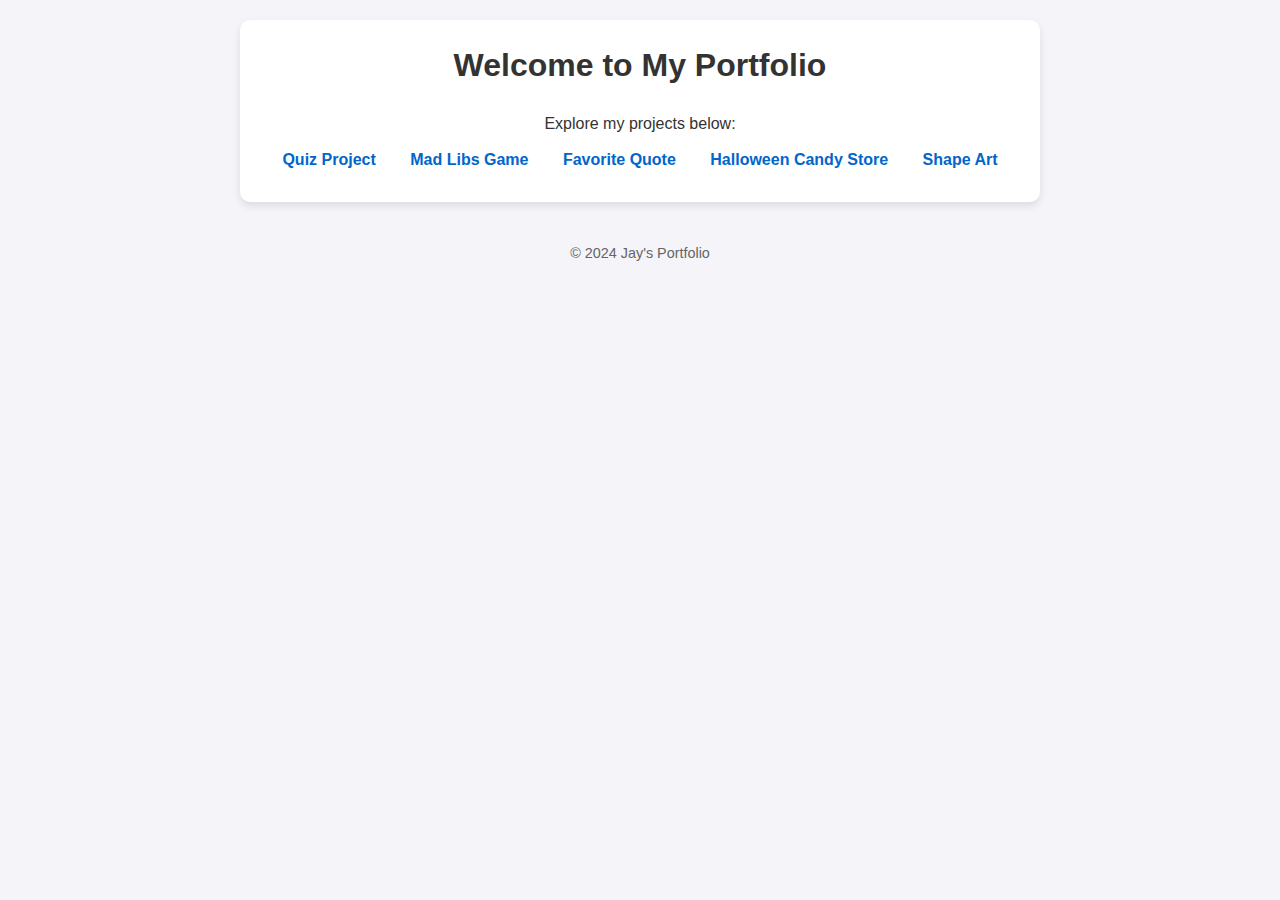
<file: index.html>
<!DOCTYPE html>
<html lang="en">
<head>
  <meta charset="UTF-8">
  <meta name="viewport" content="width=device-width, initial-scale=1.0">
  <title>My Portfolio</title>
  <link rel="stylesheet" href="style.css">
</head>
<body>
  <div class="container">
    <h1>Welcome to My Portfolio</h1>
    <p>Explore my projects below:</p>
    <div class="project-links">
      <a href="Quiz.html">Quiz Project</a>
      <a href="Madlibs.html">Mad Libs Game</a>
      <a href="Favquote.html">Favorite Quote</a>
      <a href="Candy.html">Halloween Candy Store</a>
      <a href="Shape.html">Shape Art</a>
    </div>
  </div>
  <footer>
    <p>© 2024 Jay's Portfolio</p>
  </footer>
</body>
</html>
</file>
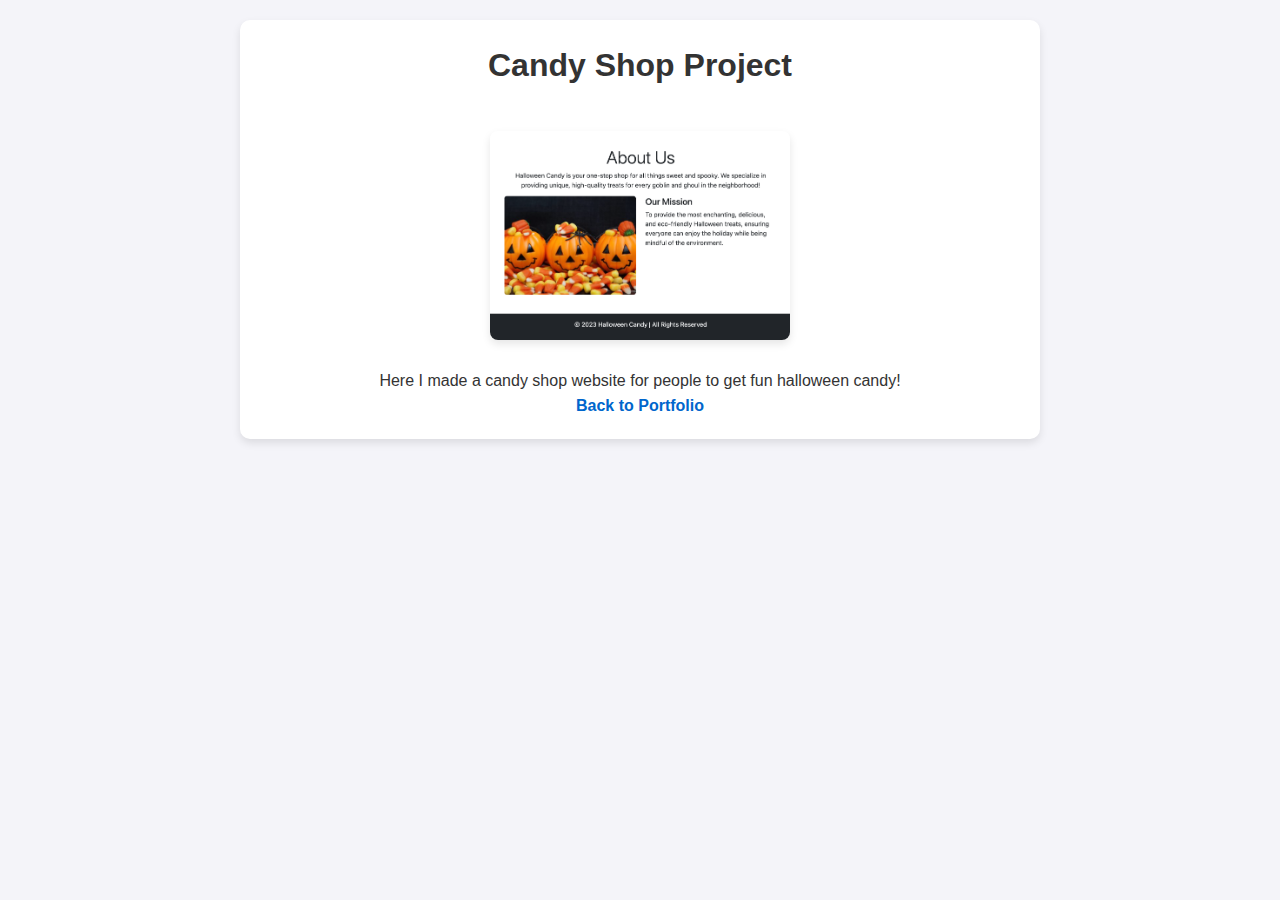
<file: Candy.html>
<!DOCTYPE html>
<html lang="en">
<head>
  <meta charset="UTF-8">
  <meta name="viewport" content="width=device-width, initial-scale=1.0">
  <title>Candy Shop Project</title>
  <link rel="stylesheet" href="style.css">
</head>
<body>
  <div class="container">
    <h1>Candy Shop Project</h1>
    <img src="CandyS.png" alt="Candy Shop Screenshot" class="project-image">
    <p>Here I made a candy shop website for people to get fun halloween candy!</p>
    <p><a href="index.html">Back to Portfolio</a></p>
  </div>
</body>
</html>
</file>
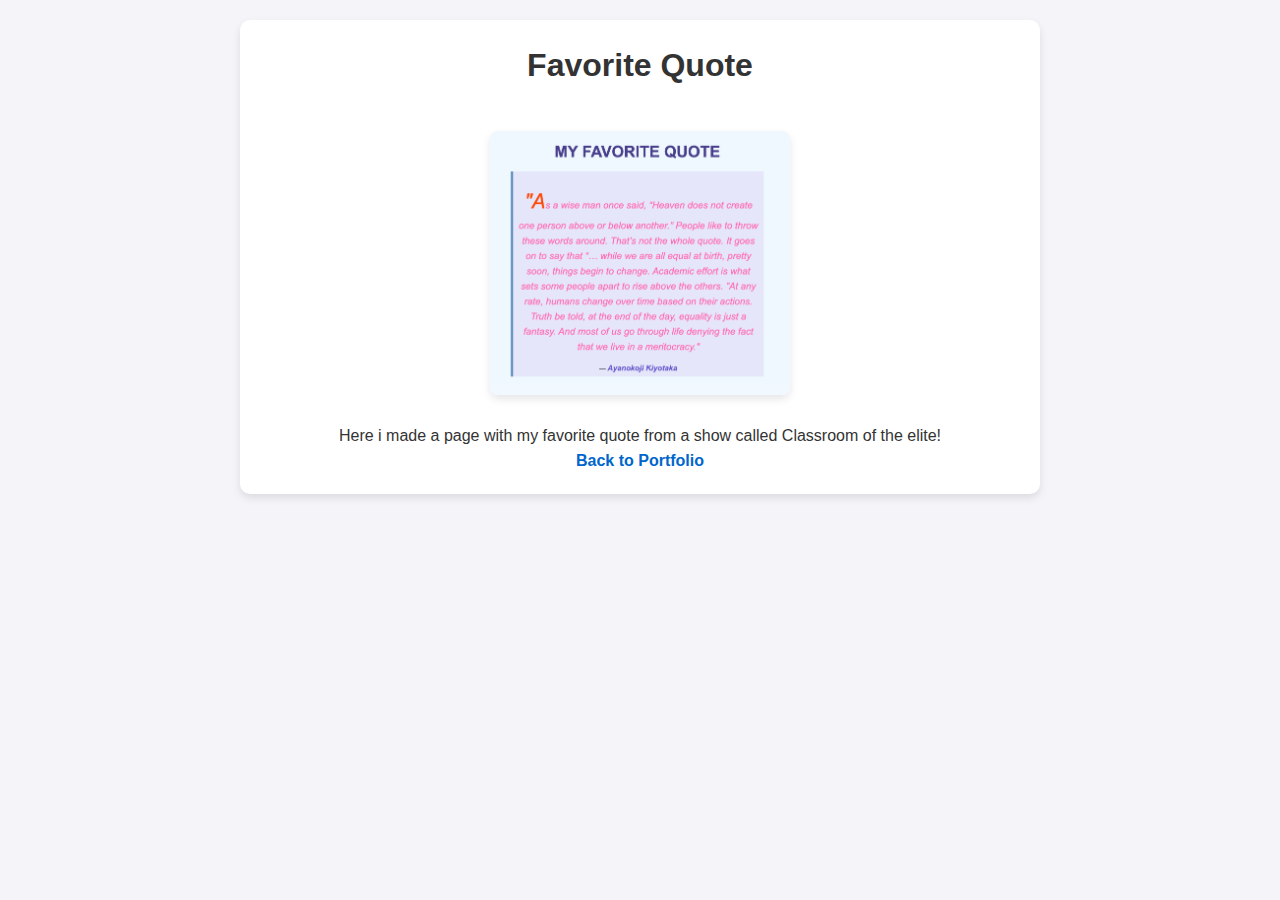
<file: Favquote.html>
<!DOCTYPE html>
<html lang="en">
<head>
  <meta charset="UTF-8">
  <meta name="viewport" content="width=device-width, initial-scale=1.0">
  <title>Favorite Quote</title>
  <link rel="stylesheet" href="style.css">
</head>
<body>
  <div class="container">
    <h1>Favorite Quote</h1>
    <img src="FavQuote.png" alt="Favorite Quote Screenshot" class="project-image">
    <p>Here i made a page with my favorite quote from a show called Classroom of the elite!</p>
    <p><a href="index.html">Back to Portfolio</a></p>
  </div>
</body>
</html>
</file>
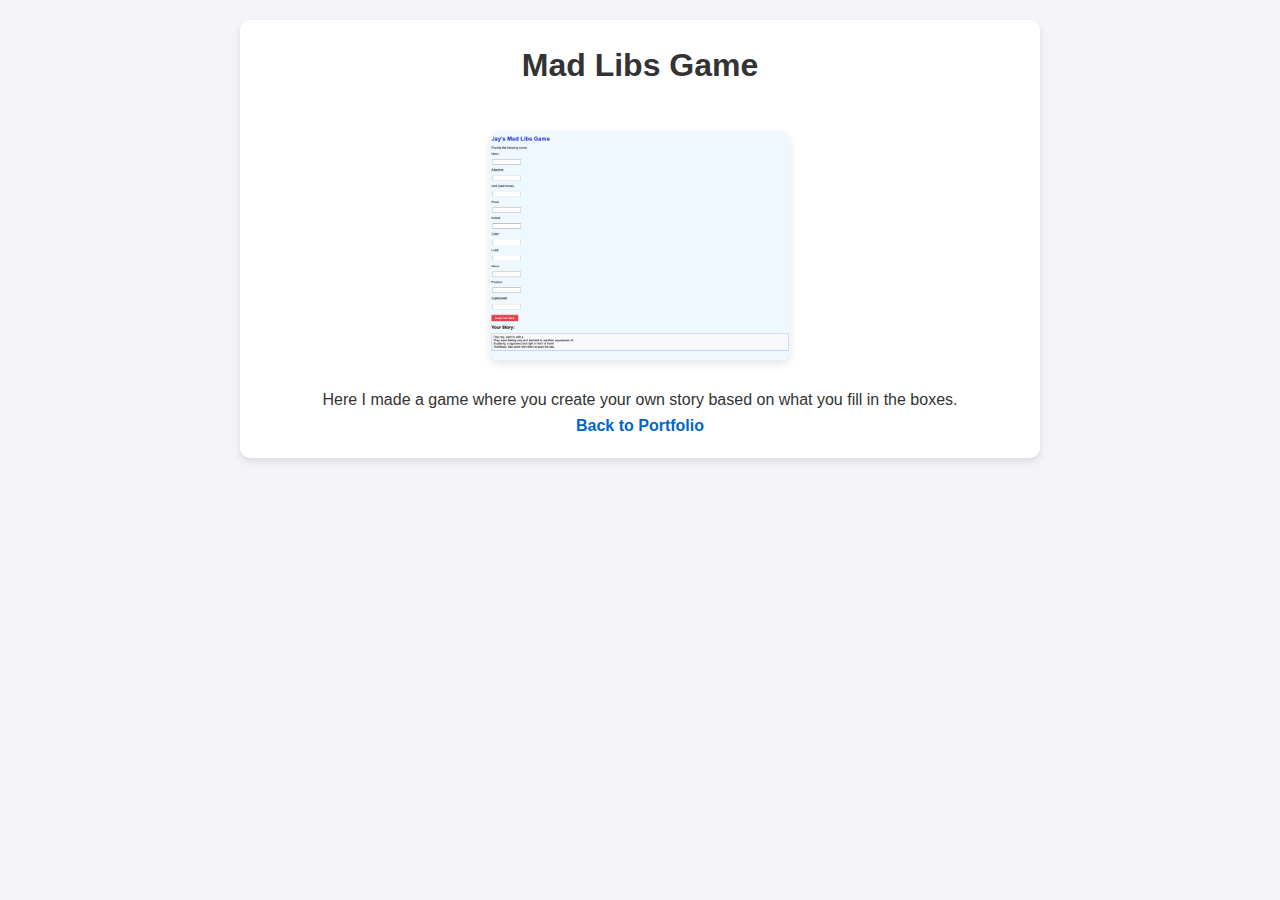
<file: Madlibs.html>
<!DOCTYPE html>
<html lang="en">
<head>
  <meta charset="UTF-8">
  <meta name="viewport" content="width=device-width, initial-scale=1.0">
  <title>Mad Libs Game</title>
  <link rel="stylesheet" href="style.css">
</head>
<body>
  <div class="container">
    <h1>Mad Libs Game</h1>
    <img src="MadLibsGame.png" alt="MadLibsGame Screenshot" class="project-image">
    <p>Here I made a game where you create your own story based on what you fill in the boxes.</p>
    <p><a href="index.html">Back to Portfolio</a></p>
  </div>
</body>
</html>
</file>
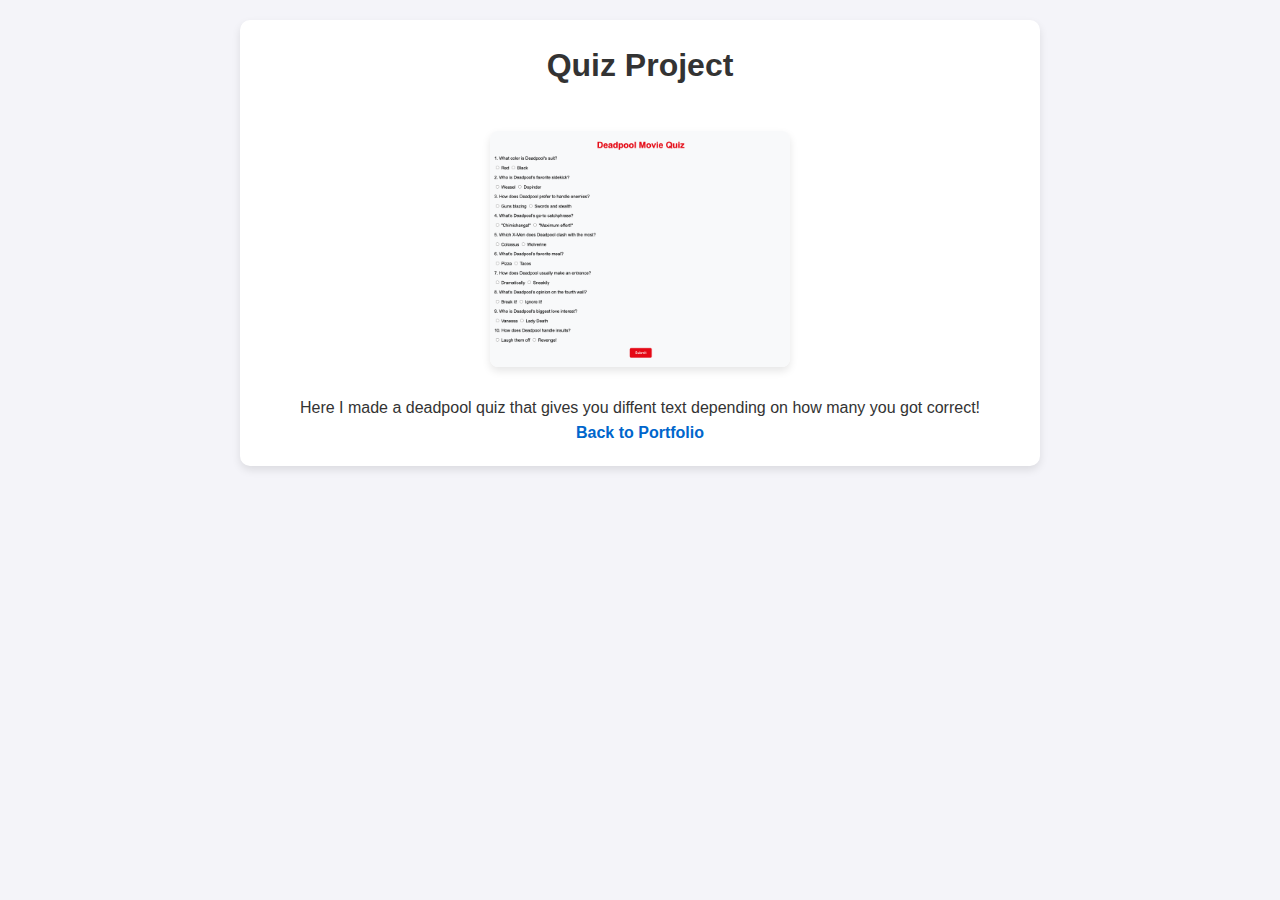
<file: Quiz.Html>
<!DOCTYPE html>
<html lang="en">
<head>
  <meta charset="UTF-8">
  <meta name="viewport" content="width=device-width, initial-scale=1.0">
  <title>Quiz Project</title>
  <link rel="stylesheet" href="style.css">
</head>
<body>
  <div class="container">
    <h1>Quiz Project</h1>
    <img src="DeadpoolQuiz.png" alt="Quiz Screenshot" class="project-image">
    <p>Here I made a deadpool quiz that gives you diffent text depending on how many you got correct!</p>
    <p><a href="index.html">Back to Portfolio</a></p>
  </div>
</body>
</html>
</file>
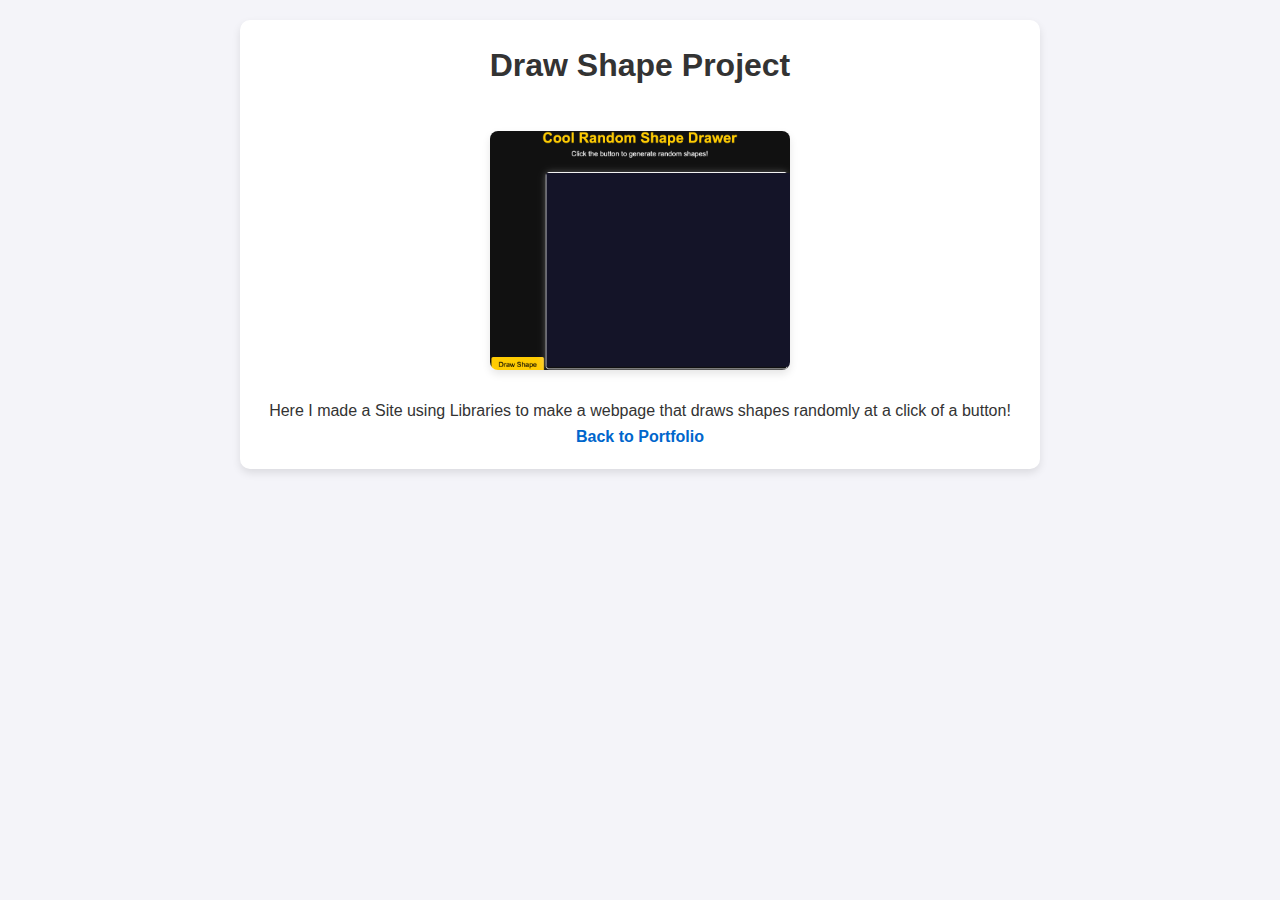
<file: Shape.html>
<!DOCTYPE html>
<html lang="en">
<head>
  <meta charset="UTF-8">
  <meta name="viewport" content="width=device-width, initial-scale=1.0">
  <title>Draw Shape Project</title>
  <link rel="stylesheet" href="style.css">
</head>
<body>
  <div class="container">
    <h1>Draw Shape Project</h1>
    <img src="ShapeDraw.png" alt="Shape Screenshot" class="project-image">
    <p>Here I made a Site using Libraries to make a webpage that draws shapes randomly at a click of a button!</p>
    <p><a href="index.html">Back to Portfolio</a></p>
  </div>
</body>
</html>
</file>
<file: style.css>
/* Reset some default styles */
* {
  margin: 0;
  padding: 0;
  box-sizing: border-box;
  font-family: Arial, sans-serif;
}

/* Body styling */
body {
  background-color: #f4f4f9;
  color: #333;
  display: flex;
  flex-direction: column;
  align-items: center;
  font-size: 16px;
  line-height: 1.6;
  margin: 20px;
}

/* Container */
.container {
  width: 90%;
  max-width: 800px;
  background-color: #ffffff;
  padding: 20px;
  border-radius: 10px;
  box-shadow: 0 4px 8px rgba(0, 0, 0, 0.1);
  text-align: center;
  margin-bottom: 20px;
}

/* Title */
h1 {
  font-size: 2em;
  color: #333;
  margin-bottom: 20px;
}

/* Links styling */
.project-links a {
  display: inline-block;
  text-decoration: none;
  color: #0066cc;
  font-weight: bold;
  padding: 10px 15px;
  border-radius: 5px;
  transition: background-color 0.3s ease, color 0.3s ease;
}

.project-links a:hover {
  background-color: #0066cc;
  color: #ffffff;
}

/* Project Image Styling */
.project-image {
  width: 100%;
  max-width: 300px;
  height: auto;
  margin: 20px 0;
  border-radius: 8px;
  box-shadow: 0px 4px 8px rgba(0, 0, 0, 0.1);
}

/* Button Styles */
button {
  padding: 10px 20px;
  font-size: 1em;
  color: #fff;
  background-color: #28a745;
  border: none;
  border-radius: 5px;
  cursor: pointer;
  transition: background-color 0.3s ease;
}

button:hover {
  background-color: #218838;
}

/* Footer styling */
footer {
  text-align: center;
  font-size: 0.9em;
  color: #666;
  margin-top: 20px;
}

/* Hover effect for project pages' links */
.container a {
  color: #0066cc;
  text-decoration: none;
  font-weight: bold;
  transition: color 0.3s ease;
}

.container a:hover {
  color: #004999;
}
</file>
